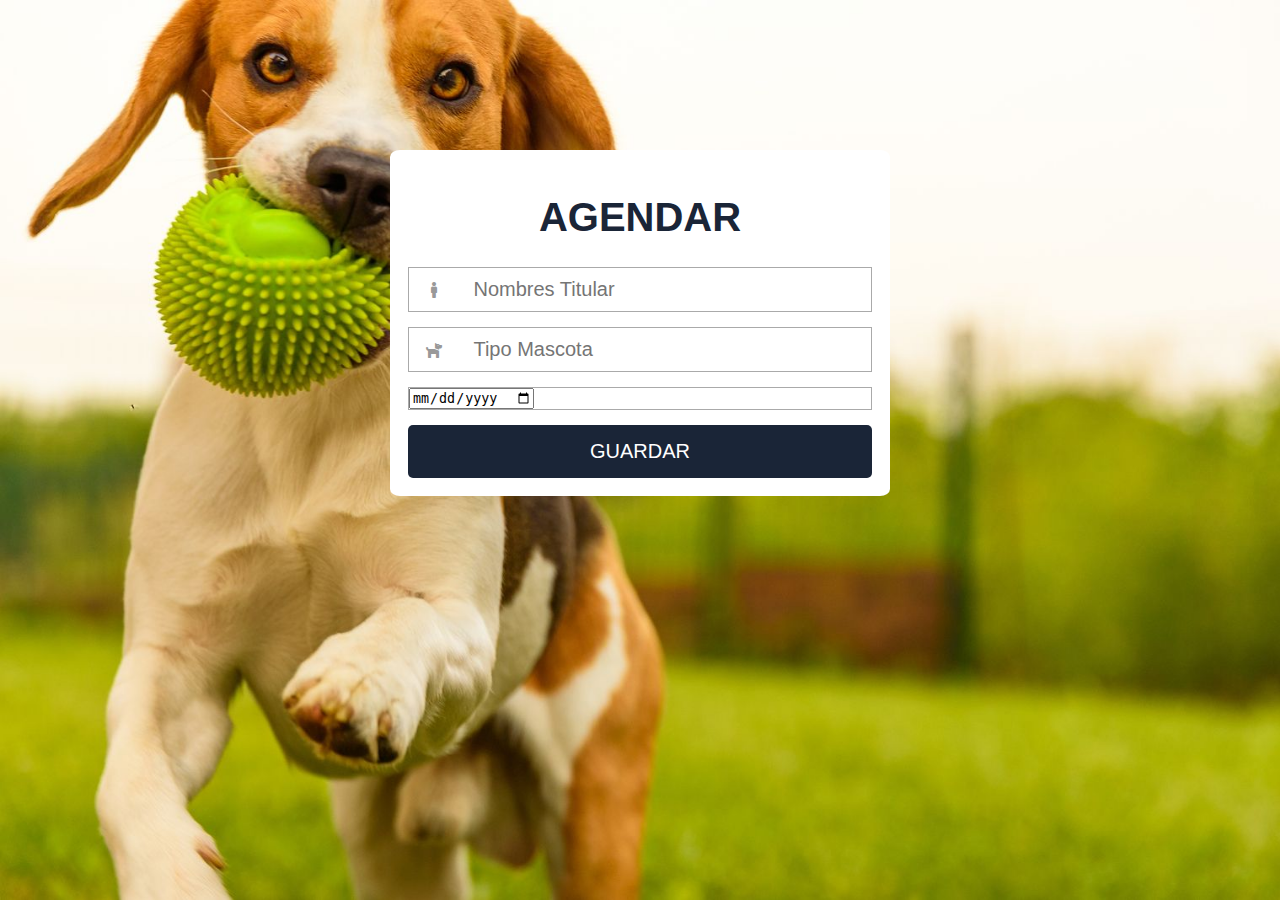
<file: agendar.html>
<!DOCTYPE html>
<html lang="es">
<head>
	<meta charset="UTF-8">
	<title></title> 
	<meta name="viewport" content="width=device-width, user-scalable=yes, initial-scale=1.0, maximum-scale=3.0, minimum-scale=1.0">
 <link rel="stylesheet" href="https://use.fontawesome.com/releases/v5.6.3/css/all.css" >
	<link rel="stylesheet" href="css/estilos.css">
	

</head>  
<body>
 <form class="formulario">
    

     <div class="contenedor">
        <h1>AGENDAR</h1>
     
     <div class="input-contenedor">
        <i class="fas fa-male icon"></i>
         <input type="text" placeholder="Nombres Titular" required>
         
         </div>
         
         <div class="input-contenedor">
            <i class="fas fa-dog icon"></i>
         <input type="text" placeholder="Tipo Mascota" required>
         
         </div>
         
         <div class="input-contenedor">
         <input type="date" placeholder="Fecha Cita" required>
         
         </div>
         <a href="index2.html">
         <input type="submit" value="GUARDAR" class="button"></a>
     </div>
    </form>
</body>
</html>
</file>
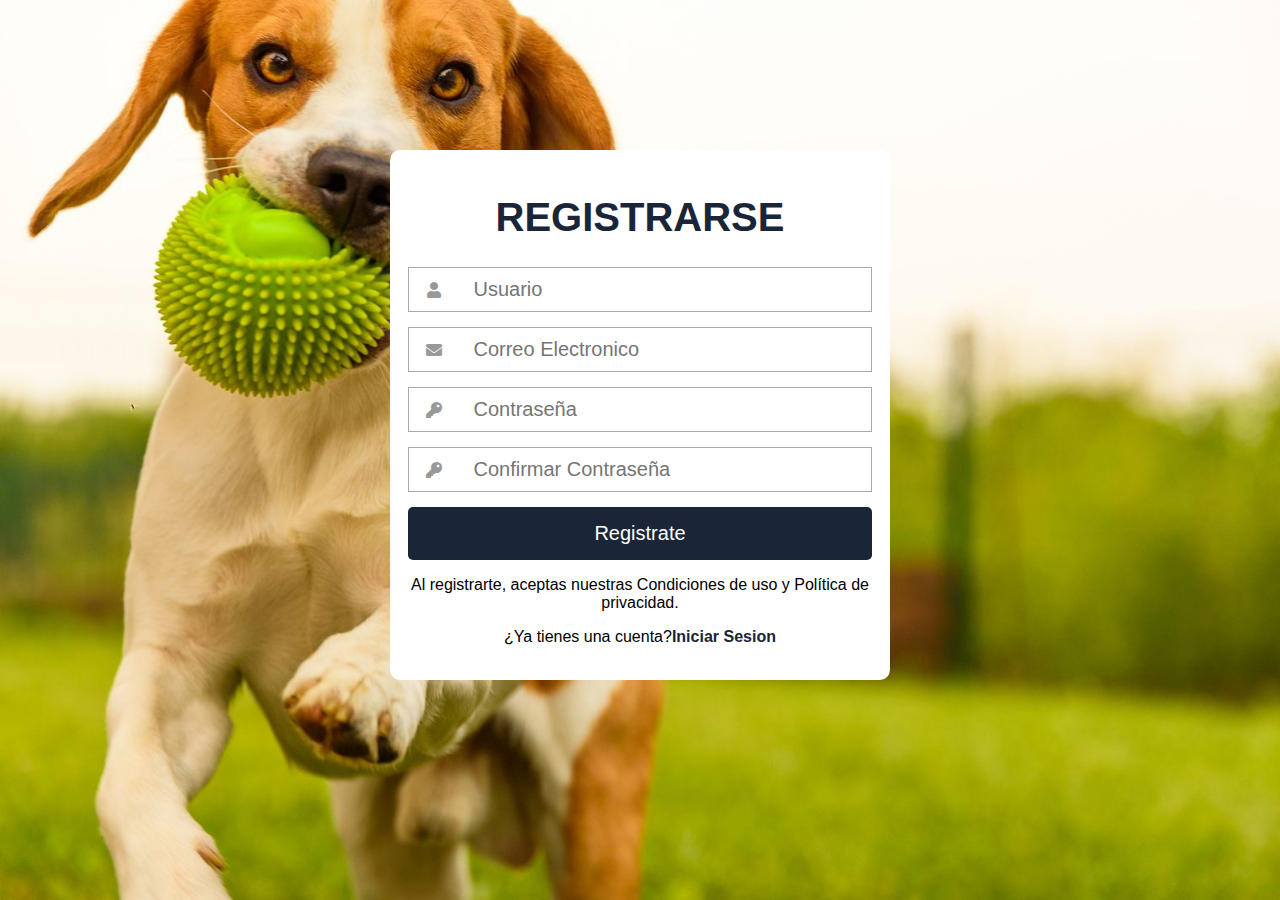
<file: registrarvista.html>
<!DOCTYPE html>
<html lang="es">
<head>
	<meta charset="UTF-8">
	<title></title> 
	<meta name="viewport" content="width=device-width, user-scalable=yes, initial-scale=1.0, maximum-scale=3.0, minimum-scale=1.0">
 <link rel="stylesheet" href="https://use.fontawesome.com/releases/v5.6.3/css/all.css" >
    <link rel="stylesheet" href="css/estilos.css">

</head>  
<body>

 <form class="formulario">
    
    <div class="contenedor">
    <h1>REGISTRARSE</h1>

     
     <div class="input-contenedor">
         <i class="fas fa-user icon"></i>
         <input type="text" placeholder="Usuario" required>

         </div>
         
         <div class="input-contenedor">
         <i class="fas fa-envelope icon"></i>
         <input type="email" placeholder="Correo Electronico"required>
         
         </div>
         
         <div class="input-contenedor">
        <i class="fas fa-key icon"></i>
         <input type="password" placeholder="Contraseña" required>
         
         </div>

         <div class="input-contenedor">
            <i class="fas fa-key icon"></i>
             <input type="password" placeholder="Confirmar Contraseña" required>
             
             </div>
         <input type="submit" value="Registrate" class="button">
         <p>Al registrarte, aceptas nuestras Condiciones de uso y Política de privacidad.</p>
         <p>¿Ya tienes una cuenta?<a class="link" href="sesion.html">Iniciar Sesion</a></p>
     </div>
    </form>
</body>
</html>
</file>
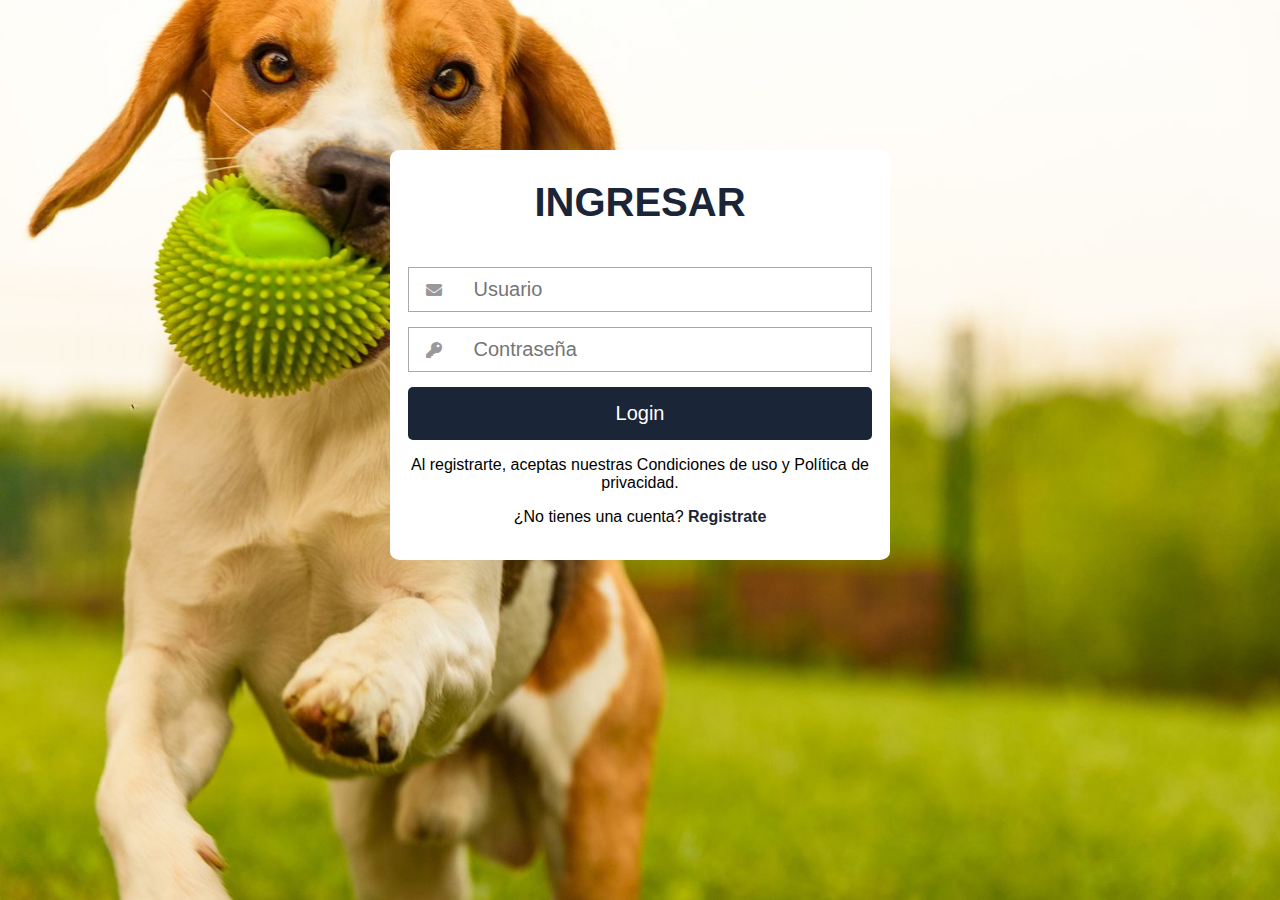
<file: sesion.html>
<!DOCTYPE html>
<html lang="es">
<head>
	<meta charset="UTF-8">
	<title></title> 
	<meta name="viewport" content="width=device-width, user-scalable=yes, initial-scale=1.0, maximum-scale=3.0, minimum-scale=1.0">
 <link rel="stylesheet" href="https://use.fontawesome.com/releases/v5.6.3/css/all.css" >
	<link rel="stylesheet" href="css/estilos.css">
	

</head>  
<body>
    <form class="formulario">
    
    <h1>INGRESAR</h1>
     <div class="contenedor">
     
     
         
         <div class="input-contenedor">
         <i class="fas fa-envelope icon"></i>
         <input type="text" placeholder="Usuario" required>
         
         </div>
         
         <div class="input-contenedor">
        <i class="fas fa-key icon"></i>
         <input type="password" placeholder="Contraseña" required>
         
         </div>
         <a href="index2.html">
         <input type="button"  value="Login" class="button"></a>
         
         <p>Al registrarte, aceptas nuestras Condiciones de uso y Política de privacidad.</p>
         <p>¿No tienes una cuenta? <a class="link" href="registrarvista.html">Registrate </a></p>
     </div>
    </form>
</body>
</html>
</file>
<file: css/estilos.css>
body {
    font-family: Arial, Helvetica, sans-serif;
    margin: 0;
   background: url(imagen.jpg);
    background-size: cover;
    background-attachment: fixed;
}
* {
    box-sizing: border-box;
}
.contenedor{
    width: 100%;
    padding: 15px;
}
.formulario{
    background: #fff;
    margin-top: 150px;
    padding: 3px;
}
h1{
    text-align: center;
    color: #1a2537;
    font-size: 40px;
}
input[type="text"],
input[type="password"],
input[type="email"]
{
    font-size: 20px;
    width: 82%;
    padding: 10px;
    border: none;
}
.input-contenedor{
    margin-bottom: 15px;
    border: 1px solid #aaa;
}
.icon{
    min-width: 50px;
    text-align: center;
    color: #999;
}
.button{
    border: none;
    width: 100%;
    color: white;
    font-size: 20px;
    background:  #1a2537;
    padding: 15px 20px;
    border-radius: 5px;
    cursor: pointer;
}
.button:hover{
    background: cadetblue;
}
p{
    text-align: center;
}
.link{
    text-decoration: none;
      color: #1a2537;
    font-weight: 600;
}
.link:hover{
     color: cadetblue;
}
@media(min-width:768px)
{
    .formulario{
        margin: auto;
        width: 500px;
        margin-top: 150px;
        border-radius: 2%;
    }
}
</file>
